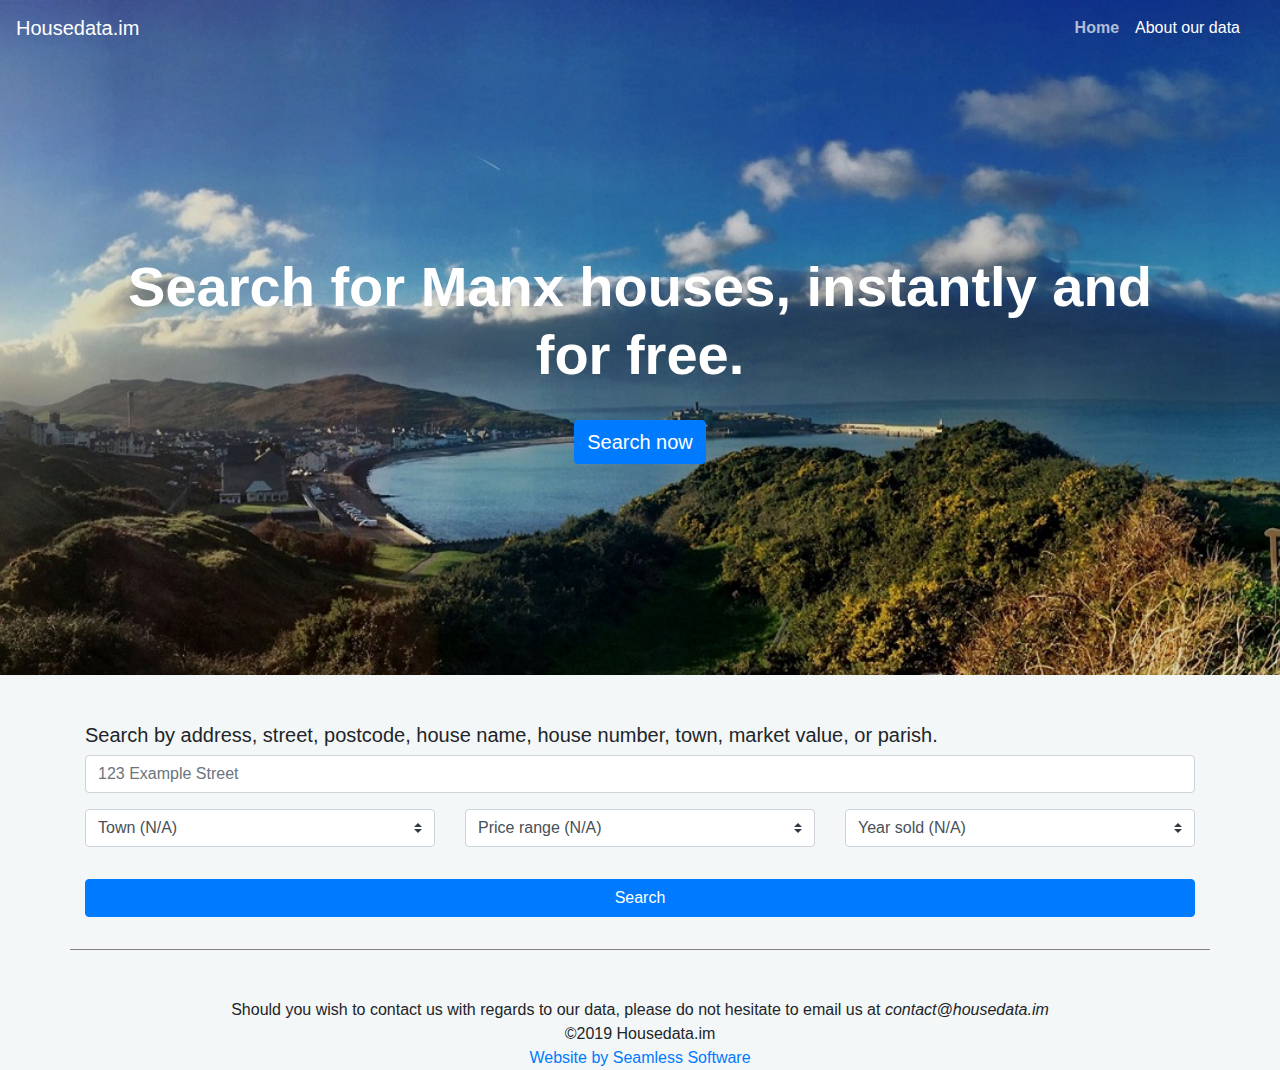
<file: fe_old/index.html>
<!DOCTYPE html>
<html lang="en">

<head>

	<meta charset="utf-8">
	<meta name="viewport" content="width=device-width, initial-scale=1, shrink-to-fit=no">
	<meta name="description" content="housedata.im - Searchable Manx house data">
	<meta name="keywords" content="Manx,house,data,search">
	<meta name="author" content="seamlesssoftware.im">

	<!-- Bootstrap JS and jquery -->
	<script src="https://code.jquery.com/jquery-3.4.1.min.js"
		integrity="sha256-CSXorXvZcTkaix6Yvo6HppcZGetbYMGWSFlBw8HfCJo=" crossorigin="anonymous"></script>
	<script src="https://cdnjs.cloudflare.com/ajax/libs/popper.js/1.14.7/umd/popper.min.js"
		integrity="sha384-UO2eT0CpHqdSJQ6hJty5KVphtPhzWj9WO1clHTMGa3JDZwrnQq4sF86dIHNDz0W1"
		crossorigin="anonymous"></script>
	<script src="https://stackpath.bootstrapcdn.com/bootstrap/4.3.1/js/bootstrap.min.js"
		integrity="sha384-JjSmVgyd0p3pXB1rRibZUAYoIIy6OrQ6VrjIEaFf/nJGzIxFDsf4x0xIM+B07jRM"
		crossorigin="anonymous"></script>

	<title>housedata.im</title>

	<!-- Bootstrap core CSS -->
	<link rel="stylesheet" href="https://stackpath.bootstrapcdn.com/bootstrap/4.3.1/css/bootstrap.min.css"
		integrity="sha384-ggOyR0iXCbMQv3Xipma34MD+dH/1fQ784/j6cY/iJTQUOhcWr7x9JvoRxT2MZw1T" crossorigin="anonymous">

	<!-- Custom CSS -->
	<link href="css/style.css" rel="stylesheet">
	<link href="css/navbar.css" rel="stylesheet">

	<!-- Favicon -->
	<link rel="shortcut icon" type="image/png" href="favicon.png" />
	<link rel="icon" type="image/png" href="favicon.png" />

</head>

<body>

	<!-- Navbar -->
	<nav class="navbar navbar-light navbar-expand-md">
		<a class="navbar-brand text-white" href="#">Housedata.im</a>
		<button class="custom-toggler navbar-toggler" type="button" data-toggle="collapse"
			data-target="#navbarSupportedContent" aria-controls="navbarSupportedContent" aria-expanded="false"
			aria-label="Toggle navigation">
			<span class="navbar-toggler-icon"></span>
		</button>

		<div class="collapse navbar-collapse" id="navbarSupportedContent">
			<ul class="navbar-nav ml-auto mr-3">
				<li class="nav-item active">
					<a class="text-center nav-link nav-link-active text-white" href="#">Home <span
							class="sr-only">(current)</span></a>
				</li>
				<li class="nav-item">
					<a class="text-center nav-link nav-link-fade text-white" href="about.html">About our data</a>
				</li>
			</ul>
		</div>
	</nav>

	<!-- Masthead / Header -->
	<header class="masthead" id="mastheadIndex">
		<div class="container h-100">
			<div class="row align-items-center text-center h-100">
				<div class="col-12">

					<div class="row">
						<div class="col">
							<h1 id="masthead-text" class="display-4 font-weight-bold text-white">Search for Manx houses,
								instantly and for free.</h1>
						</div>
					</div>

					<div class="row mt-4 mb-5">

						<div class="col">
							<a href="#search" role="button" class="btn btn-primary"><span class="lead text-white">Search
									now</span></a>
						</div>

					</div>

				</div>
			</div>
		</div>

	</header>

	<div class="container mt-5">

		<!-- Search section -->
		<div id="search">

			<div class="row">

				<div class="col">

					<h2 class="lead font-weight-normal">Search by address, street, postcode, house name, house number,
						town, market value,
						or parish.</h2>

					<input class="form-control" type="text" placeholder="123 Example Street" aria-label="Search"
						id="bottomSearchbar">


				</div>

			</div>

			<div class="row mt-3">

				<div class="col-md-4 mb-2">

					<select class="browser-default custom-select" id="townDropdown">
						<option selected>Town (N/A)</option>
						<option value="Douglas">Douglas</option>
						<option value="Onchan">Onchan</option>
						<option value="Ramsey">Ramsey</option>
						<option value="Castletown">Castletown</option>
						<option value="Port%20Erin">Port Erin</option>
						<option value="Peel">Peel</option>
					</select>

				</div>

				<div class="col-md-4 mb-2">

					<select class="browser-default custom-select" id="priceDropdown">
						<option selected>Price range (N/A)</option>
						<option value="£0 - £100,000">£0 - £100,000</option>
						<option value="£100,000 - £250,000">£100,000 - £250,000</option>
						<option value="£250,000 - £500,000">£250,000 - £500,000</option>
						<option value="£500,000 - £1,000000">£500,000 - £1,000,000</option>
						<option value="£1,000000 - £999,999999999">£1,000,000+</option>
					</select>

				</div>

				<div class="col-md-4 mb-2">

					<select class="browser-default custom-select date-picker" id="yearDropdown">
						<option selected>Year sold (N/A)</option>
						<option value="1">2019</option>
						<option value="2">2018</option>
						<option value="3">2017</option>
					</select>
				</div>

			</div>

			<div class="row mt-4" id="search-button-div">

				<div class="col">

					<button class="search-button w-100 btn btn-primary" onClick="search()">Search</button>

				</div>

			</div>

			<div class="row mt-2">

				<div class="col">

					<p class="lead text-center" id="loadingText"></p>
					<p class="lead text-center" style="color: red;" id="errorText"></p>

					<noscript>
						<p class="lead font-weight-normal text-center mt-3" style="color: red;">Javascript must be
							enabled to use housedata.im. Please enbable Javascript, or update your browser.</p>
					</noscript>

				</div>

			</div>

		</div>

	</div>

	<!-- Results -->
	<div class="container mt-2" id="results-container">

		<div class="row mt-3">

			<div class="col">
				<p id="resultsNumber" class="font-weight-normal text-center" style="font-size: 1.6rem;"></p>
			</div>

		</div>

		<div class="row" id="results">

			

		</div>

	</div>

	<footer class="text-center mt-5">

			<span class="font-weight-normal">Should you wish to contact us with regards to our data, please do not hesitate to email us at <i>contact@housedata.im</i></span><br/>

		<span>&copy;2019 Housedata.im</span><br />
		<a href="http://www.seamlesssoftware.im">Website by Seamless Software</a>
	</footer>

	<!-- Smooth scrolling with all browsers -->
	<script src="js/zenscroll.js"></script>
	<script>
		zenscroll.setup(null, -15)
	</script>

	<!-- Searching with API-->
	<script src="js/search.js"></script>
	<!-- All results have equal heights - used in search.js -->
	<script src="js/jQuery.equalHeights.js"></script>

	<!-- For year selection -->
	<script src="js/datepicker.js"></script>
    <script>

        $('.date-picker').yearselect()

        $('.date-picker').yearselect({
            start: 1970,
            end: new Date().getFullYear() + 1, // 1 year ahead to allow for default value
            step: 1,
            order: 'desc',
            selected: "Year (N/A)",
            formatDisplay: function (yr) { return (yr == new Date().getFullYear() + 1 ? "Year (N/A)" : yr) },
            displayAsValue: true
        });

    </script>

</body>

</html>
</file>
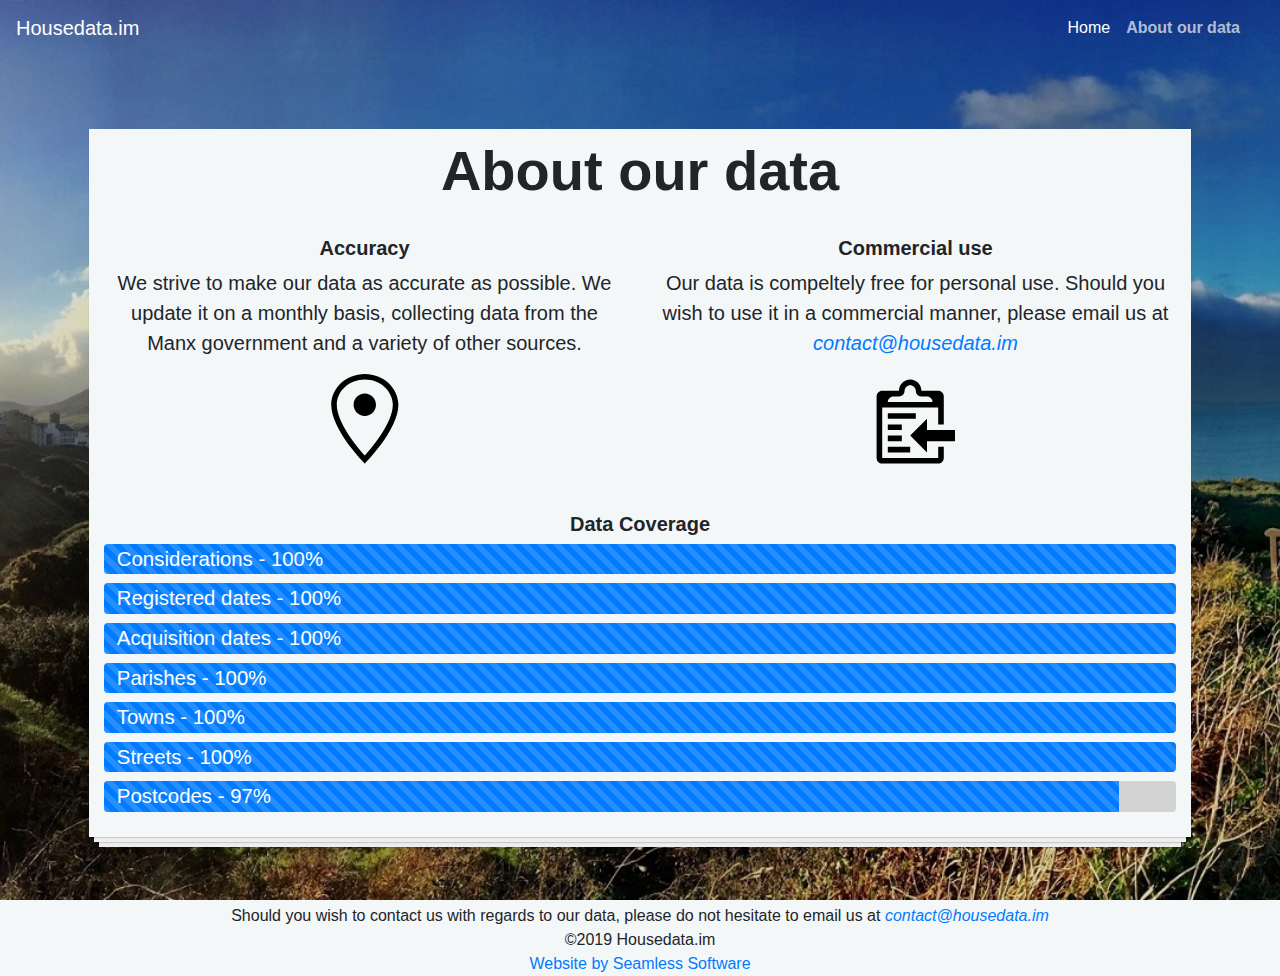
<file: fe/about.html>
<!DOCTYPE html>
<html lang="en">

<head>

	<meta charset="utf-8">
	<meta name="viewport" content="width=device-width, initial-scale=1, shrink-to-fit=no">
	<meta name="description" content="housedata.im - Searchable Manx house data">
	<meta name="keywords" content="Manx,house,data,search">
	<meta name="author" content="seamlesssoftware.im">

	<!-- Bootstrap JS and jquery -->
	<script src="https://code.jquery.com/jquery-3.4.1.min.js"
		integrity="sha256-CSXorXvZcTkaix6Yvo6HppcZGetbYMGWSFlBw8HfCJo=" crossorigin="anonymous"></script>
	<script src="https://cdnjs.cloudflare.com/ajax/libs/popper.js/1.14.7/umd/popper.min.js"
		integrity="sha384-UO2eT0CpHqdSJQ6hJty5KVphtPhzWj9WO1clHTMGa3JDZwrnQq4sF86dIHNDz0W1"
		crossorigin="anonymous"></script>
	<script src="https://stackpath.bootstrapcdn.com/bootstrap/4.3.1/js/bootstrap.min.js"
		integrity="sha384-JjSmVgyd0p3pXB1rRibZUAYoIIy6OrQ6VrjIEaFf/nJGzIxFDsf4x0xIM+B07jRM"
		crossorigin="anonymous"></script>

	<title>housedata.im - About our data</title>

	<!-- Bootstrap core CSS -->
	<link rel="stylesheet" href="https://stackpath.bootstrapcdn.com/bootstrap/4.3.1/css/bootstrap.min.css"
		integrity="sha384-ggOyR0iXCbMQv3Xipma34MD+dH/1fQ784/j6cY/iJTQUOhcWr7x9JvoRxT2MZw1T" crossorigin="anonymous">

	<!-- Custom CSS -->
	<link href="css/style.css" rel="stylesheet">
	<link href="css/navbar.css" rel="stylesheet">

	<!-- Favicon -->
	<link rel="shortcut icon" type="image/png" href="favicon.png" />
	<link rel="icon" type="image/png" href="favicon.png" />

</head>

<body>

	<!-- Navbar -->
	<nav class="navbar navbar-light navbar-expand-md">
		<a class="navbar-brand text-white" href="#">Housedata.im</a>
		<button class="custom-toggler navbar-toggler" type="button" data-toggle="collapse"
			data-target="#navbarSupportedContent" aria-controls="navbarSupportedContent" aria-expanded="false"
			aria-label="Toggle navigation">
			<span class="navbar-toggler-icon"></span>
		</button>

		<div class="collapse navbar-collapse" id="navbarSupportedContent">
			<ul class="navbar-nav ml-auto mr-3">
				<li class="nav-item active">
					<a class="text-center nav-link text-white" href="index.html">Home <span
							class="sr-only">(current)</span></a>
				</li>
				<li class="nav-item">
					<a class="text-center nav-link nav-link-active nav-link-fade text-white" href="#">About our data</a>
				</li>
			</ul>
		</div>
	</nav>

	<!-- Masthead / Header -->
	<header class="masthead pb-5" id="mastheadAbout" style="min-height: 100%;min-height: 100vh;">
		<div class="container about-container mt-4">
			<div class="row align-items-center ml-1 mr-1">
				<div class="col-12 text-center" id="aboutMasthead">

					<div class="row mt-2">
						<div class="col">
							<h1 id="masthead-text" class="display-4 font-weight-bold text-center">About our data</h1>
						</div>
					</div>

					<div class="row mt-4">

						<div class="col-md-6">
							<h2 class="lead font-weight-bold">Accuracy</h2>
							<p class="lead font-weight-normal">
								We strive to make our data as accurate as possible. We update it on a monthly
								basis,
								collecting data
								from the Manx government and a variety of other sources.
							</p>


							<div class="text-center">
								<svg xmlns="http://www.w3.org/2000/svg" viewBox="0 0 12 16">
									<path fill-rule="evenodd"
										d="M6 0C2.69 0 0 2.5 0 5.5 0 10.02 6 16 6 16s6-5.98 6-10.5C12 2.5 9.31 0 6 0zm0 14.55C4.14 12.52 1 8.44 1 5.5 1 3.02 3.25 1 6 1c1.34 0 2.61.48 3.56 1.36.92.86 1.44 1.97 1.44 3.14 0 2.94-3.14 7.02-5 9.05zM8 5.5c0 1.11-.89 2-2 2-1.11 0-2-.89-2-2 0-1.11.89-2 2-2 1.11 0 2 .89 2 2z" />
								</svg>
							</div>
						</div>

						<div class="col-md-6">
							<h2 class="lead font-weight-bold">Commercial use</h2>
							<p class="lead font-weight-normal">
								Our data is compeltely free for personal use. Should you wish to use it in a commercial
								manner,
								please email us at <i><a
										href="mailto: contact@housedata.im">contact@housedata.im</a></i>
							</p>
							<div class="text-center">
								<svg xmlns="http://www.w3.org/2000/svg" viewBox="0 0 14 16">
									<path fill-rule="evenodd"
										d="M2 13h4v1H2v-1zm5-6H2v1h5V7zm2 3V8l-3 3 3 3v-2h5v-2H9zM4.5 9H2v1h2.5V9zM2 12h2.5v-1H2v1zm9 1h1v2c-.02.28-.11.52-.3.7-.19.18-.42.28-.7.3H1c-.55 0-1-.45-1-1V4c0-.55.45-1 1-1h3c0-1.11.89-2 2-2 1.11 0 2 .89 2 2h3c.55 0 1 .45 1 1v5h-1V6H1v9h10v-2zM2 5h8c0-.55-.45-1-1-1H8c-.55 0-1-.45-1-1s-.45-1-1-1-1 .45-1 1-.45 1-1 1H3c-.55 0-1 .45-1 1z" />
								</svg>
							</div>
						</div>

					</div>

					<div class="row mt-5 mb-3">

							<div class="col-12">
			
								<h2 class="lead font-weight-bold">Data Coverage</h2>
			
								<div class="progress">
									<div class="progress-bar progress-bar-animated progress-bar-striped" role="progressbar"
										style="width: 100%" aria-valuenow="25" aria-valuemin0" aria-valuemax="100"><span
											class="progress-text">Considerations - 100%</span></div>
								</div>
			
								<div class="progress">
									<div class="progress-bar progress-bar-animated progress-bar-striped" role="progressbar"
										style="width: 100%" aria-valuenow="25" aria-valuemin="0" aria-valuemax="100"><span
											class="progress-text">Registered dates - 100%</span></div>
								</div>
			
								<div class="progress">
									<div class="progress-bar progress-bar-animated progress-bar-striped" role="progressbar"
										style="width: 100%" aria-valuenow="25" aria-valuemin="0" aria-valuemax="100"><span
											class="progress-text">Acquisition dates - 100%</span></div>
								</div>
			
								<div class="progress">
									<div class="progress-bar progress-bar-animated progress-bar-striped" role="progressbar"
										style="width: 100%" aria-valuenow="25" aria-valuemin="0" aria-valuemax="100"><span
											class="progress-text">Parishes - 100%</span></div>
								</div>
			
								<div class="progress">
									<div class="progress-bar progress-bar-animated progress-bar-striped" role="progressbar"
										style="width: 100%" aria-valuenow="25" aria-valuemin="0" aria-valuemax="100"><span
											class="progress-text">Towns - 100%</span></div>
								</div>
			
								<div class="progress">
									<div class="progress-bar progress-bar-animated progress-bar-striped" role="progressbar"
										style="width: 100%" aria-valuenow="25" aria-valuemin="0" aria-valuemax="100"><span
											class="progress-text">Streets - 100%</span></div>
								</div>
			
								<div class="progress">
									<div class="progress-bar progress-bar-animated progress-bar-striped" role="progressbar"
										style="width: 94.67%" aria-valuenow="25" aria-valuemin="0" aria-valuemax="100"><span
											class="progress-text">Postcodes - 97%</span></div>
								</div>
			
							</div>
			
						</div>

				</div>
			</div>
		</div>

	</header>

	<div class="container mt-1">

			<footer class="text-center">

					<span class="font-weight-normal">Should you wish to contact us with regards to our data, please do not hesitate
						to email us at <i><a href="mailto: contact@housedata.im">contact@housedata.im</a></i></span><br />
			
					<span>&copy;2019 Housedata.im</span><br />
					<a href="http://www.seamlesssoftware.im">Website by Seamless Software</a>
				</footer>
	</div>

</body>

</html>
</file>
<file: fe_old/css/style.css>
html
{
    scroll-behavior: smooth; /* disabled on search.html for js animation */
}

body
{
    background-color: #f4f7f8;
}

.masthead
{
    min-height: 75%;
    min-height: 75vh;
    overflow: auto;
    padding-top: 10%;
    padding-top: 10vh;
    background-size: cover;
    background-position: center;
    background-repeat: no-repeat;
    background-attachment: fixed; /* Parallax effect */

    display: flex;
    align-items: center;

}

#mastheadIndex
{
    background-image: url('../images/iomBackgroundDark.jpg');
}

#masthead-text
{
    font-family: Rubik,Lato,lucida grande,lucida sans unicode,Tahoma,Sans-Serif; 
}

#results-container
{
    border-top: 1px solid grey;
}

.results-text
{
    line-height: 1.0;
}

#results
{
    margin-left: 1px;
    margin-right: 1px;
    margin-top: -5vh;
}

.result
{
    background-color: rgb(232, 230, 230);

    box-shadow:
    /* The top layer shadow */
    0 1px 1px rgba(0,0,0,0.15),
    /* The second layer */
    0 10px 0 -5px #eee,
    /* The second layer shadow */
    0 10px 1px -4px rgba(0,0,0,0.15),
     /* The third layer */
    0 20px 0 -10px #eee,
    /* The third layer shadow */
    0 20px 1px -9px rgba(0,0,0,0.15);
    /* Padding for demo purposes */
    padding: 30px;

    margin-left: 1%;
    margin-right: 1%;
}

/* Extra small devices */
@media (max-width: 575px)
{
    .result-width { min-width: 97%; }
}

/* Small devices */
@media (min-width: 576px) and (max-width: 767px)
{
    .result-width { min-width: 97%; }
}

/* Medium devices */
@media (min-width: 768px) and (max-width: 991px)
{
    .result-width { min-width: 49%; }
}

/* Large devices */
@media (min-width: 992px) and (max-width: 1199px)
{
    .result-width { min-width: 31%; }
}

/* Extra large devices */
@media (min-width: 1200px)
{
    .result-width { min-width: 31%; }
}

/* About page */
#aboutMasthead
{
    box-shadow:
    /* The top layer shadow */
    0 1px 1px rgba(0,0,0,0.15),
    /* The second layer */
    0 10px 0 -5px #eee,
    /* The second layer shadow */
    0 10px 1px -4px rgba(0,0,0,0.15),
     /* The third layer */
    0 20px 0 -10px #eee,
    /* The third layer shadow */
    0 20px 1px -9px rgba(0,0,0,0.15);
    /* Padding for demo purposes */
    background-color: #f4f7f8;
}

.progress
{
    height: auto;
    margin-bottom: 1vh;
    background-color: lightgrey;
}

.progress-text
{
    text-align: left !important;
    margin-left: 1vw;
    font-size: 170%;
}

/* Extra small devices */
@media (max-width: 575px)
{
    svg { width: 20vw; height: 20vw; }
}

/* Small devices */
@media (min-width: 576px) and (max-width: 767px)
{
    svg { width: 15vw; height: 15vw; }
}

/* Medium devices */
@media (min-width: 768px) and (max-width: 991px)
{
    svg { width: 10vw; height: 10vw; }
}

/* Large devices */
@media (min-width: 992px) and (max-width: 1199px)
{
    svg { width: 10vw; height: 10vw; }
}

/* Extra large devices */
@media (min-width: 1200px)
{
    svg { width: 7vw; height: 7vw; }
}

#mastheadAbout
{
    background-image: url('../images/iomBackgroundDark.jpg');
}
</file>
<file: fe_old/css/navbar.css>
.navbar-toggler-icon
{
	color: white;
	background-image: url("data:image/svg+xml;charset=utf8,%3Csvg viewBox='0 0 32 32' xmlns='http://www.w3.org/2000/svg'%3E%3Cpath stroke='rgba(255,255,255, 255)' stroke-width='2' stroke-linecap='round' stroke-miterlimit='10' d='M4 8h24M4 16h24M4 24h24'/%3E%3C/svg%3E");
}
  
.custom-toggler.navbar-toggler
{
	border-color: rgb(255,255,255);
} 

.navbar
{
    background-color: transparent !important;
    background: transparent !important;
    border-color: transparent !important;
}
 
.navbar
{    
    position: absolute;
    width: 100%;
}


@media only screen and (max-width: 767px) /* md or smaller */
{
    .nav-link
	{
		background: #0069d9;
		
	}
}

.navbar-collapse
{
	z-index: 9999;
}

.nav-link-active
{
	color: rgba(250, 250, 250, 0.699) !important;
	font-weight: bold;
}
</file>
<file: fe/css/style.css>
html
{
    scroll-behavior: smooth; /* disabled on search.html for js animation */
}

body
{
    background-color: #f4f7f8;
}

.masthead
{
    min-height: 75%;
    min-height: 75vh;
    overflow: auto;
    padding-top: 10%;
    padding-top: 10vh;
    background-size: cover;
    background-position: center;
    background-repeat: no-repeat;
    background-attachment: fixed; /* Parallax effect */

    display: flex;
    align-items: center;

}

#mastheadIndex
{
    background-image: url('../images/iomBackgroundDark.jpg');
}

#masthead-text
{
    font-family: Rubik,Lato,lucida grande,lucida sans unicode,Tahoma,Sans-Serif; 
}

#results-container
{
    border-top: 1px solid grey;
}

.results-text
{
    line-height: 1.0;
}

#results
{
    margin-left: 1px;
    margin-right: 1px;
    margin-top: -5vh;
}

.result
{
    background-color: rgb(232, 230, 230);

    box-shadow:
    /* The top layer shadow */
    0 1px 1px rgba(0,0,0,0.15),
    /* The second layer */
    0 10px 0 -5px #eee,
    /* The second layer shadow */
    0 10px 1px -4px rgba(0,0,0,0.15),
     /* The third layer */
    0 20px 0 -10px #eee,
    /* The third layer shadow */
    0 20px 1px -9px rgba(0,0,0,0.15);
    /* Padding for demo purposes */
    padding: 30px;

    margin-left: 1%;
    margin-right: 1%;
}

/* Extra small devices */
@media (max-width: 575px)
{
    .result-width { min-width: 97%; }
}

/* Small devices */
@media (min-width: 576px) and (max-width: 767px)
{
    .result-width { min-width: 97%; }
}

/* Medium devices */
@media (min-width: 768px) and (max-width: 991px)
{
    .result-width { min-width: 49%; }
}

/* Large devices */
@media (min-width: 992px) and (max-width: 1199px)
{
    .result-width { min-width: 31%; }
}

/* Extra large devices */
@media (min-width: 1200px)
{
    .result-width { min-width: 31%; }
}

/* About page */
#aboutMasthead
{
    box-shadow:
    /* The top layer shadow */
    0 1px 1px rgba(0,0,0,0.15),
    /* The second layer */
    0 10px 0 -5px #eee,
    /* The second layer shadow */
    0 10px 1px -4px rgba(0,0,0,0.15),
     /* The third layer */
    0 20px 0 -10px #eee,
    /* The third layer shadow */
    0 20px 1px -9px rgba(0,0,0,0.15);
    /* Padding for demo purposes */
    background-color: #f4f7f8;
}

.progress
{
    height: auto;
    margin-bottom: 1vh;
    background-color: lightgrey;
}

.progress-text
{
    text-align: left !important;
    margin-left: 1vw;
    font-size: 170%;
}

/* Extra small devices */
@media (max-width: 575px)
{
    svg { width: 20vw; height: 20vw; }
}

/* Small devices */
@media (min-width: 576px) and (max-width: 767px)
{
    svg { width: 15vw; height: 15vw; }
}

/* Medium devices */
@media (min-width: 768px) and (max-width: 991px)
{
    svg { width: 10vw; height: 10vw; }
}

/* Large devices */
@media (min-width: 992px) and (max-width: 1199px)
{
    svg { width: 10vw; height: 10vw; }
}

/* Extra large devices */
@media (min-width: 1200px)
{
    svg { width: 7vw; height: 7vw; }
}

#mastheadAbout
{
    background-image: url('../images/iomBackgroundDark.jpg');
}
</file>
<file: fe/css/navbar.css>
.navbar-toggler-icon
{
	color: white;
	background-image: url("data:image/svg+xml;charset=utf8,%3Csvg viewBox='0 0 32 32' xmlns='http://www.w3.org/2000/svg'%3E%3Cpath stroke='rgba(255,255,255, 255)' stroke-width='2' stroke-linecap='round' stroke-miterlimit='10' d='M4 8h24M4 16h24M4 24h24'/%3E%3C/svg%3E");
}
  
.custom-toggler.navbar-toggler
{
	border-color: rgb(255,255,255);
} 

.navbar
{
    background-color: transparent !important;
    background: transparent !important;
    border-color: transparent !important;
}
 
.navbar
{    
    position: absolute;
    width: 100%;
}


@media only screen and (max-width: 767px) /* md or smaller */
{
    .nav-link
	{
		background: #0069d9;
		
	}
}

.navbar-collapse
{
	z-index: 9999;
}

.nav-link-active
{
	color: rgba(250, 250, 250, 0.699) !important;
	font-weight: bold;
}
</file>
